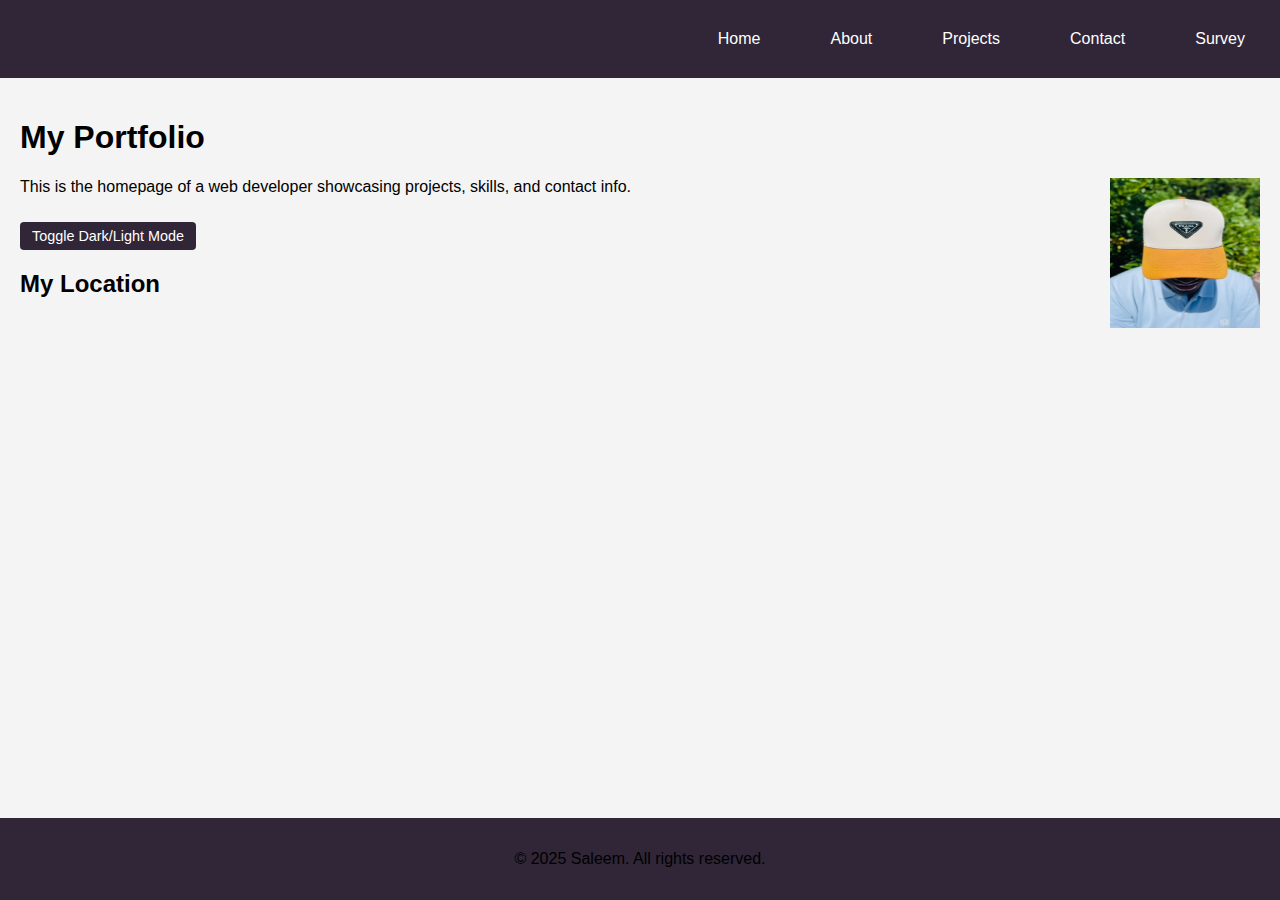
<file: index.html>
<!DOCTYPE html>
<html lang="en">
<head>
  <meta charset="UTF-8">
  <meta name="viewport" content="width=device-width, initial-scale=1.0">
  <meta name="description" content="Portfolio of a web developer">
  <meta name="keywords" content="portfolio, web development, HTML, CSS, JavaScript">
  <meta name="author" content="Saleem">
  <title>Home | My Portfolio</title>
  <link rel="stylesheet" href="index.css">
  <script src="web.js" defer></script>
  <style>
    html, body {
      height: 100%;
      margin: 0;
    }
    .page-container {
      display: flex;
      flex-direction: column;
      min-height: 100vh;
    }
    main {
      flex: 1;
      padding: 20px;
    }
    .profile-pic {
      width: 150px;
      height: 150px;
      float: right;
      margin-left: 20px;
    }
    h1, h2, p {
      color: black;
    }
    header, .horizontal-nav {
      background-color: #302637; /* Dark purple */
    }
    footer {
      background-color: #302637;
      color: white;
      text-align: center;
      padding: 1em 0;
      margin-top: auto;
    }
    body.dark-mode {
      background-color: #121212;
      color: #e0e0e0;
    }
    body.dark-mode h1,
    body.dark-mode h2,
    body.dark-mode p {
      color: #e0e0e0;
    }
    body.dark-mode .profile-pic {
      filter: brightness(0.9);
    }
    .theme-toggle {
      font-size: 0.9rem;
      padding: 6px 12px;
      background-color: #302637;
      color: white;
      border: none;
      border-radius: 4px;
      cursor: pointer;
      margin-top: 10px;
    }
    .theme-toggle:hover {
      background-color: #44304e;
    }
  </style>
</head>
<body>
  <div class="page-container">
    <header>
      <nav>
        <ul class="horizontal-nav">
          <li><a href="index.html">Home</a></li>
          <li><a href="about.html">About</a></li>
          <li><a href="projects.html">Projects</a></li>
          <li><a href="contact.html">Contact</a></li>
          <li><a href="survey.html">Survey</a></li>
        </ul>
      </nav>
    </header>
    <main>
      <h1>My Portfolio</h1>
      <img src="saleem.jpeg" alt="Profile Picture" class="profile-pic">
      <p>This is the homepage of a web developer showcasing projects, skills, and contact info.</p>
      <button class="theme-toggle" onclick="toggleTheme(); saveTheme();">Toggle Dark/Light Mode</button>
      <section>
        <h2>My Location</h2>
        <iframe src="https://www.google.com/maps/embed?..." width="300" height="200" style="border:0;" allowfullscreen="" loading="lazy" referrerpolicy="no-referrer-when-downgrade"></iframe>
      </section>
    </main>
    <footer>
      <p>&copy; 2025 Saleem. All rights reserved.</p>
    </footer>
  </div>
  <script>
    function saveTheme() {
      const isDark = document.body.classList.contains("dark-mode");
      localStorage.setItem("theme", isDark ? "dark" : "light");
    }

    function applySavedTheme() {
      const theme = localStorage.getItem("theme");
      if (theme === "dark") {
        document.body.classList.add("dark-mode");
      } else {
        document.body.classList.remove("dark-mode");
      }
    }

    window.onload = applySavedTheme;
  </script>
</body>
</html>
</file>
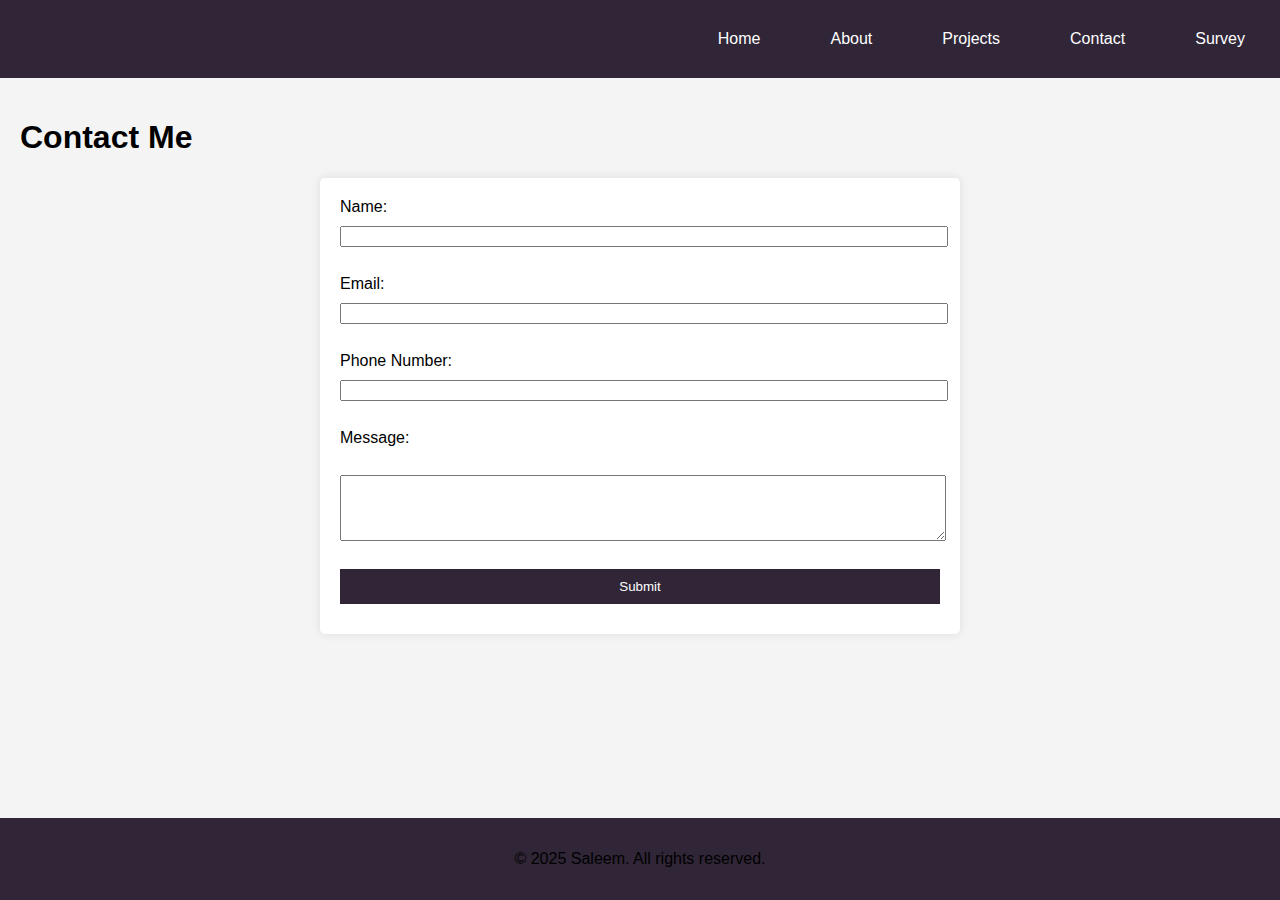
<file: contact.html>
<!DOCTYPE html>
<html lang="en">
<head>
  <meta charset="UTF-8">
  <meta name="viewport" content="width=device-width, initial-scale=1.0">
  <title>Contact Me</title>
  <link rel="stylesheet" href="index.css">
  <script src="web.js" defer></script>
  <style>
    html, body {
      height: 100%;
      margin: 0;
    }
    .page-container {
      display: flex;
      flex-direction: column;
      min-height: 100vh;
    }
    main {
      flex: 1;
      padding: 20px;
    }
    header, .horizontal-nav {
      background-color: #302637;
      color: white;
    }
    footer {
      background-color: #302637;
      color: white;
      text-align: center;
      padding: 1em 0;
      margin-top: auto;
    }
    h1, h2, p, label {
      color: black;
    }
    body.dark-mode {
      background-color: #121212;
      color: #e0e0e0;
    }
    body.dark-mode h1,
    body.dark-mode h2,
    body.dark-mode p,
    body.dark-mode label {
      color: #e0e0e0;
    }
    body.dark-mode input,
    body.dark-mode textarea {
      background-color: #1e1e1e;
      color: white;
      border: 1px solid #444;
    }
  </style>
</head>
<body>
  <div class="page-container">
    <header>
      <nav>
        <ul class="horizontal-nav">
          <li><a href="index.html">Home</a></li>
          <li><a href="about.html">About</a></li>
          <li><a href="projects.html">Projects</a></li>
          <li><a href="contact.html">Contact</a></li>
          <li><a href="survey.html">Survey</a></li>
        </ul>
      </nav>
    </header>
    <main>
      <h1>Contact Me</h1>
      <form id="contactForm" onsubmit="return validateContactForm()">
        <label for="name">Name:</label>
        <input type="text" id="name" name="name" required><br>

        <label for="email">Email:</label>
        <input type="email" id="email" name="email" required><br>

        <label for="phone">Phone Number:</label>
        <input type="text" id="phone" name="phone" required><br>

        <label for="message">Message:</label><br>
        <textarea id="message" name="message" rows="4" cols="50"></textarea><br>

        <input type="submit" value="Submit">
      </form>
    </main>
    <footer>
      <p>&copy; 2025 Saleem. All rights reserved.</p>
    </footer>
  </div>
  <script>
    function applySavedTheme() {
      const theme = localStorage.getItem("theme");
      if (theme === "dark") {
        document.body.classList.add("dark-mode");
      } else {
        document.body.classList.remove("dark-mode");
      }
    }
    window.onload = applySavedTheme;
  </script>
</body>
</html>
</file>
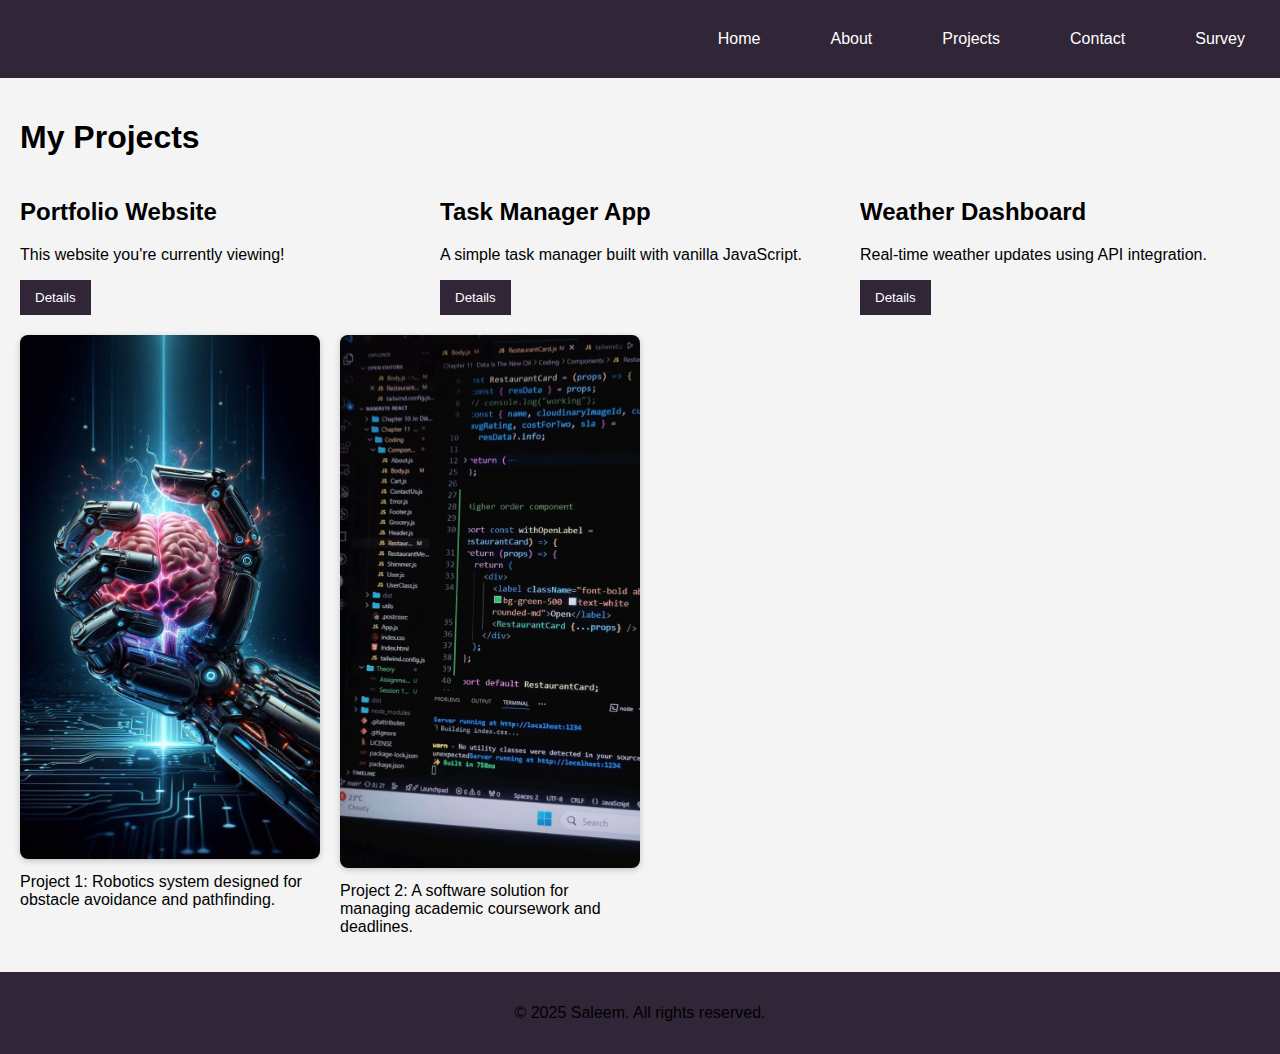
<file: projects.html>
<!DOCTYPE html>
<html lang="en">
<head>
  <meta charset="UTF-8">
  <meta name="viewport" content="width=device-width, initial-scale=1.0">
  <title>My Projects</title>
  <link rel="stylesheet" href="index.css">
  <script src="web.js" defer></script>
  <style>
    html, body {
      height: 100%;
      margin: 0;
    }
    .page-container {
      display: flex;
      flex-direction: column;
      min-height: 100vh;
    }
    main {
      flex: 1;
      padding: 20px;
    }
    header, .horizontal-nav {
      background-color: #302637;
      color: white;
    }
    footer {
      background-color: #302637;
      color: white;
      text-align: center;
      padding: 1em 0;
      margin-top: auto;
    }
    h1, h2, p {
      color: black;
    }
    body.dark-mode {
      background-color: #121212;
      color: #e0e0e0;
    }
    body.dark-mode h1,
    body.dark-mode h2,
    body.dark-mode p {
      color: #e0e0e0;
    }
    body.dark-mode .details {
      color: #cfcfcf;
    }
    .project-images {
      display: flex;
      gap: 20px;
      margin-top: 20px;
      flex-wrap: wrap;
    }
    .project-images div {
      max-width: 300px;
    }
    .project-images img {
      width: 100%;
      border-radius: 8px;
      box-shadow: 0 2px 6px rgba(0, 0, 0, 0.2);
    }
    .project-images p {
      margin-top: 10px;
      color: black;
    }
    body.dark-mode .project-images p {
      color: #e0e0e0;
    }
  </style>
</head>
<body>
  <div class="page-container">
    <header>
      <nav>
        <ul class="horizontal-nav">
          <li><a href="index.html">Home</a></li>
          <li><a href="about.html">About</a></li>
          <li><a href="projects.html">Projects</a></li>
          <li><a href="contact.html">Contact</a></li>
          <li><a href="survey.html">Survey</a></li>
        </ul>
      </nav>
    </header>
    <main>
      <h1>My Projects</h1>
      <div class="three-column">
        <div class="project">
          <h2>Portfolio Website</h2>
          <p>This website you're currently viewing!</p>
          <button onclick="toggleDetails('p1')">Details</button>
          <p id="p1" class="details hidden">Built with HTML, CSS, and JS. Responsive and accessible.</p>
        </div>
        <div class="project">
          <h2>Task Manager App</h2>
          <p>A simple task manager built with vanilla JavaScript.</p>
          <button onclick="toggleDetails('p2')">Details</button>
          <p id="p2" class="details hidden">Includes add/edit/delete features and localStorage support.</p>
        </div>
        <div class="project">
          <h2>Weather Dashboard</h2>
          <p>Real-time weather updates using API integration.</p>
          <button onclick="toggleDetails('p3')">Details</button>
          <p id="p3" class="details hidden">Uses Fetch API to get weather data and displays it dynamically.</p>
        </div>
      </div>

      <section class="project-images">
        <div>
          <img src="project1.jpg" alt="Screenshot of Project 1">
          <p>Project 1: Robotics system designed for obstacle avoidance and pathfinding.</p>
        </div>
        <div>
          <img src="project2.jpg" alt="Screenshot of Project 2">
          <p>Project 2: A software solution for managing academic coursework and deadlines.</p>
        </div>
      </section>
    </main>
    <footer>
      <p>&copy; 2025 Saleem. All rights reserved.</p>
    </footer>
  </div>
  <script>
    function applySavedTheme() {
      const theme = localStorage.getItem("theme");
      if (theme === "dark") {
        document.body.classList.add("dark-mode");
      } else {
        document.body.classList.remove("dark-mode");
      }
    }
    window.onload = applySavedTheme;
  </script>
</body>
</html>
</file>
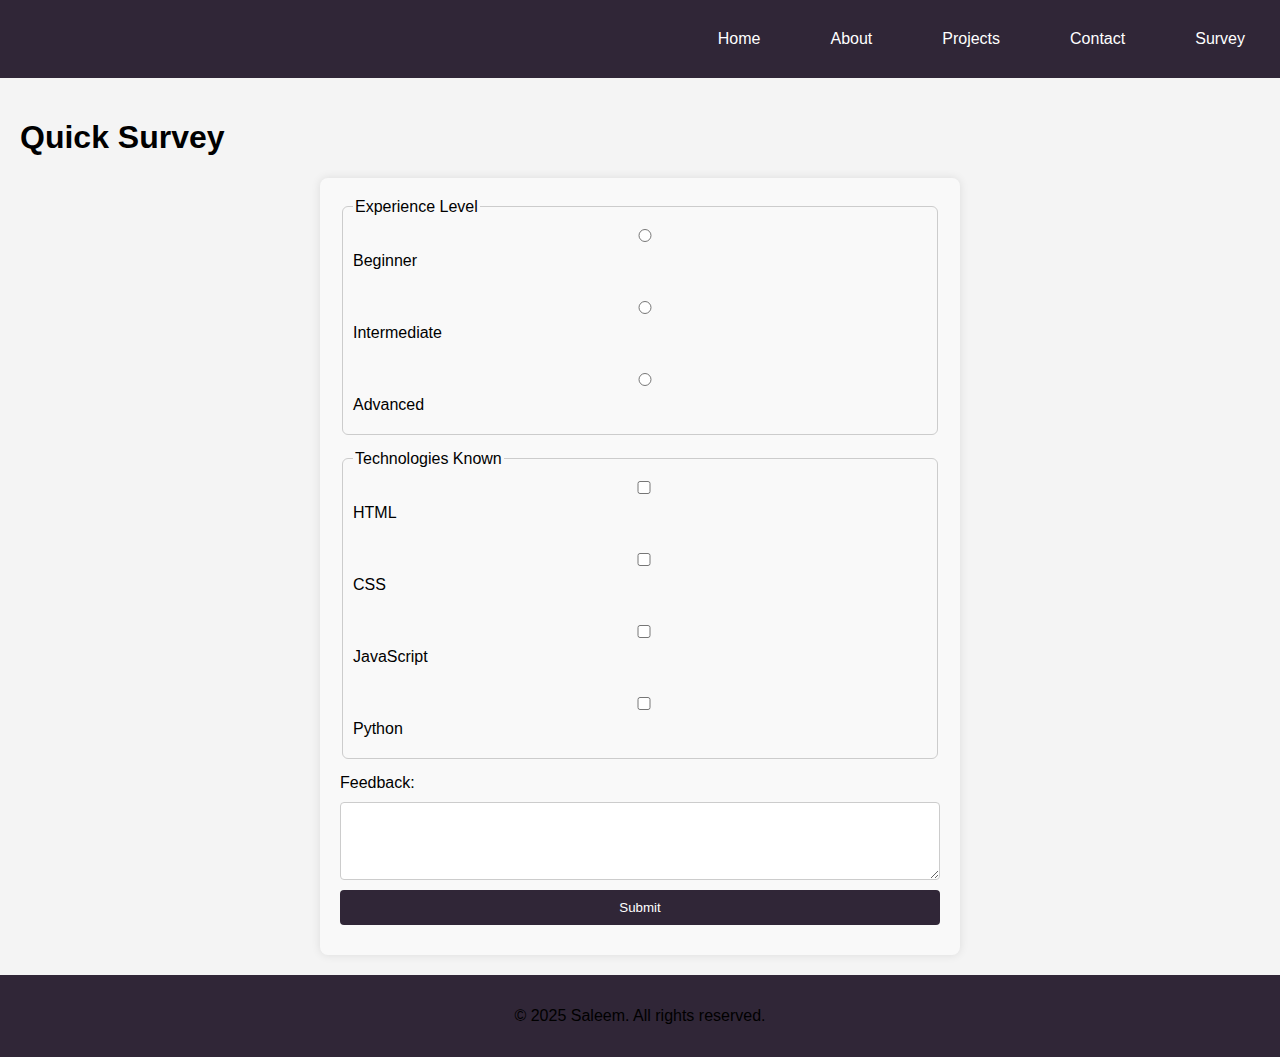
<file: survey.html>
<!DOCTYPE html>
<html lang="en">
<head>
  <meta charset="UTF-8">
  <meta name="viewport" content="width=device-width, initial-scale=1.0">
  <title>Survey</title>
  <link rel="stylesheet" href="index.css">
  <script src="web.js" defer></script>
  <style>
    html, body {
      height: 100%;
      margin: 0;
      font-family: Arial, sans-serif;
    }
    .page-container {
      display: flex;
      flex-direction: column;
      min-height: 100vh;
    }
    main {
      flex: 1;
      padding: 20px;
    }
    header, .horizontal-nav {
      background-color: #302637;
      color: white;
    }
    footer {
      background-color: #302637;
      color: white;
      text-align: center;
      padding: 1em 0;
      margin-top: auto;
    }
    h1, label, legend {
      color: black;
    }
    form {
      max-width: 600px;
      margin: 0 auto;
      background-color: #f9f9f9;
      padding: 20px;
      border-radius: 8px;
      box-shadow: 0 0 10px rgba(0,0,0,0.1);
    }
    fieldset {
      margin-bottom: 15px;
      border: 1px solid #ccc;
      padding: 10px;
      border-radius: 6px;
    }
    textarea, input[type="text"], input[type="email"] {
      width: 100%;
      padding: 8px;
      margin-top: 6px;
      border: 1px solid #ccc;
      border-radius: 4px;
      box-sizing: border-box;
    }
    input[type="submit"] {
      background-color: #302637;
      color: white;
      padding: 10px 15px;
      border: none;
      border-radius: 4px;
      cursor: pointer;
    }
    input[type="submit"]:hover {
      background-color: #44304e;
    }
    body.dark-mode {
      background-color: #121212;
      color: #e0e0e0;
    }
    body.dark-mode h1,
    body.dark-mode label,
    body.dark-mode legend {
      color: #e0e0e0;
    }
    body.dark-mode form {
      background-color: #1e1e1e;
      box-shadow: 0 0 10px rgba(255,255,255,0.1);
    }
    body.dark-mode textarea,
    body.dark-mode input[type="text"],
    body.dark-mode input[type="email"] {
      background-color: #2c2c2c;
      color: #f1f1f1;
      border: 1px solid #555;
    }
  </style>
</head>
<body>
  <div class="page-container">
    <header>
      <nav>
        <ul class="horizontal-nav">
          <li><a href="index.html">Home</a></li>
          <li><a href="about.html">About</a></li>
          <li><a href="projects.html">Projects</a></li>
          <li><a href="contact.html">Contact</a></li>
          <li><a href="survey.html">Survey</a></li>
        </ul>
      </nav>
    </header>
    <main>
      <h1>Quick Survey</h1>
      <form id="surveyForm">
        <fieldset>
          <legend>Experience Level</legend>
          <label><input type="radio" name="experience" value="beginner" required> Beginner</label><br>
          <label><input type="radio" name="experience" value="intermediate"> Intermediate</label><br>
          <label><input type="radio" name="experience" value="advanced"> Advanced</label>
        </fieldset>

        <fieldset>
          <legend>Technologies Known</legend>
          <label><input type="checkbox" name="tech" value="html"> HTML</label><br>
          <label><input type="checkbox" name="tech" value="css"> CSS</label><br>
          <label><input type="checkbox" name="tech" value="js"> JavaScript</label><br>
          <label><input type="checkbox" name="tech" value="python"> Python</label>
        </fieldset>

        <label for="feedback">Feedback:</label>
        <textarea id="feedback" name="feedback" rows="4" required></textarea>

        <input type="submit" value="Submit">
      </form>
    </main>
    <footer>
      <p>&copy; 2025 Saleem. All rights reserved.</p>
    </footer>
  </div>
  <script>
    function applySavedTheme() {
      const theme = localStorage.getItem("theme");
      if (theme === "dark") {
        document.body.classList.add("dark-mode");
      } else {
        document.body.classList.remove("dark-mode");
      }
    }
    window.onload = applySavedTheme;
  </script>
</body>
</html>
</file>
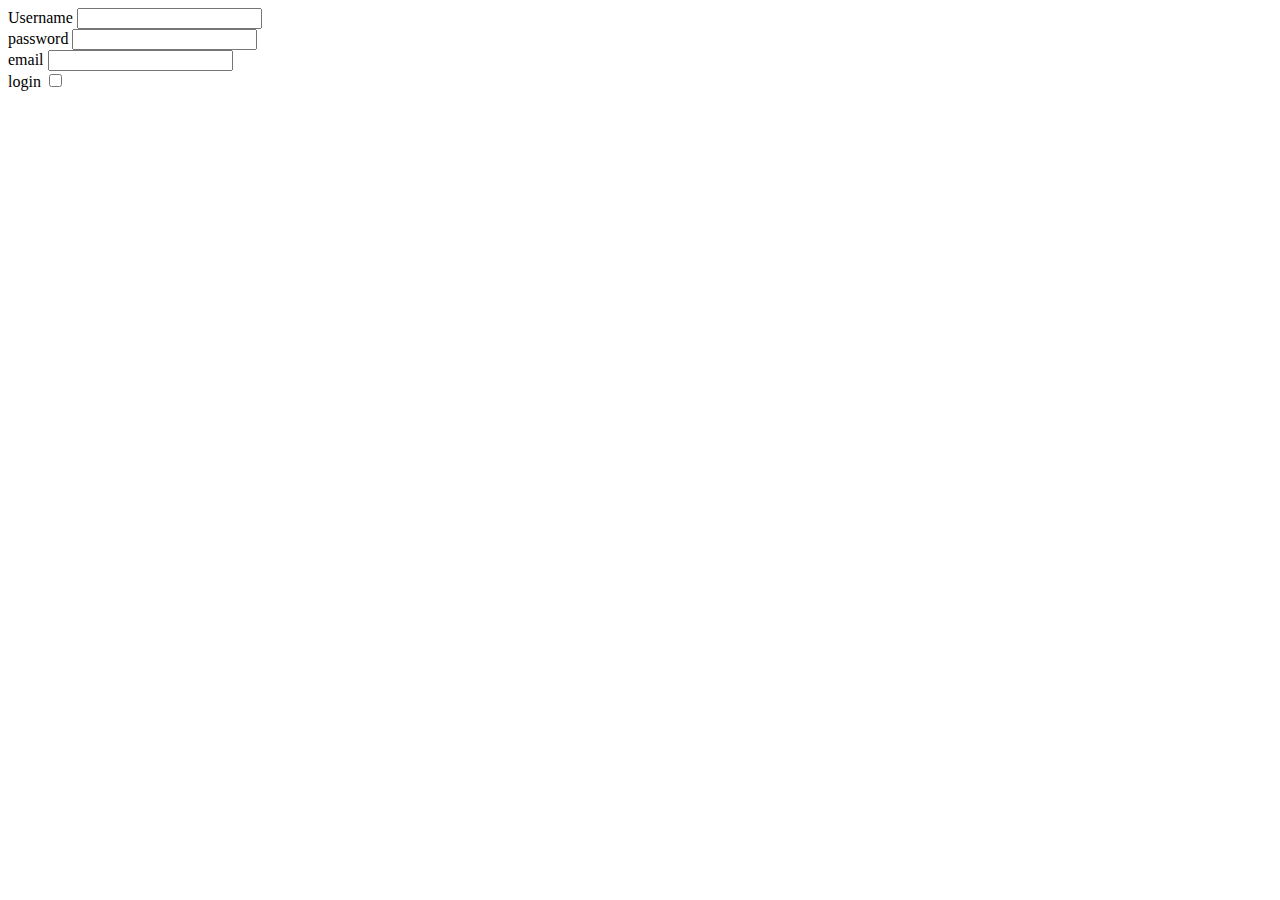
<file: try.html>
<!DOCTYPE html>
<html lang="en">
<head>
    <meta charset="UTF-8">
    <meta name="viewport" content="width=device-width, initial-scale=1.0">
    <title>Document</title>
</head>
<body>
   <form>
    <label for="name">Username</label> 
    <input type="name" id="name"> </br>
    <label for="password">password</label>
    <input type="password" id="password">  </br> 
    <label for="email">email</label>
    <input type="email" id="user mail"> </br>
    <label for="login">login</label> 
    <input type="checkbox" id="button">       
   </form>
</body>
</html>
</file>
<file: index.css>
/* General styles */
html, body {
  height: 100%;
  margin: 0;
  padding: 0;
}

body {
  font-family: Arial, sans-serif;
  background-color: #f4f4f4;
  color: #333;
}

.page-container {
  display: flex;
  flex-direction: column;
  min-height: 100vh;
}

main {
  flex: 1;
  padding: 20px;
}

header, footer {
  background-color: #302637;
  color: white;
  text-align: center;
  padding: 1em 0;
}

footer {
  margin-top: auto;
}

h1, h2, p {
  color: black;
}

/* Navigation bar */
.horizontal-nav {
  list-style: none;
  padding: 0;
  margin: 0;
  display: flex;
  justify-content: flex-end;
  background-color: #302637;
}

.horizontal-nav li {
  margin: 0 15px;
}

.horizontal-nav a {
  color: white;
  text-decoration: none;
  padding: 14px 20px;
  display: block;
}

.horizontal-nav a:hover {
  background-color: #44304e;
}

/* Profile Image */
.profile-pic {
  width: 150px;
  height: 150px;
  float: right;
  margin-left: 20px;
}

/* Layouts */
main.two-column {
  display: flex;
  flex-wrap: wrap;
  gap: 20px;
}

main.two-column section,
main.two-column aside {
  flex: 1;
  min-width: 250px;
}

.three-column {
  display: grid;
  grid-template-columns: repeat(auto-fit, minmax(250px, 1fr));
  gap: 20px;
}

/* Project details */
.hidden {
  display: none;
}

/* Forms */
form {
  max-width: 600px;
  margin: 20px auto;
  padding: 20px;
  background-color: white;
  border-radius: 5px;
  box-shadow: 0 0 10px rgba(0,0,0,0.1);
}

label,
input,
textarea {
  display: block;
  width: 100%;
  margin-bottom: 10px;
}

input[type="submit"],
button {
  background-color: #302637;
  color: white;
  border: none;
  padding: 10px 15px;
  cursor: pointer;
}

input[type="submit"]:hover,
button:hover {
  background-color: #44304e;
}

/* Responsive design */
@media screen and (max-width: 600px) {
  .horizontal-nav {
    flex-direction: column;
    align-items: center;
  }
}

/* Print styles */
@media print {
  body {
    background-color: white;
    color: black;
  }
  nav,
  button,
  footer {
    display: none;
  }
}

/* Dark mode */
body.dark-mode {
  background-color: #121212;
  color: #e0e0e0;
}

body.dark-mode header,
body.dark-mode footer,
body.dark-mode .horizontal-nav {
  background-color: #1e1e1e;
}

body.dark-mode a {
  color: #90caf9;
}

body.dark-mode input,
body.dark-mode textarea {
  background-color: #1e1e1e;
  color: white;
  border: 1px solid #444;
}
</file>
